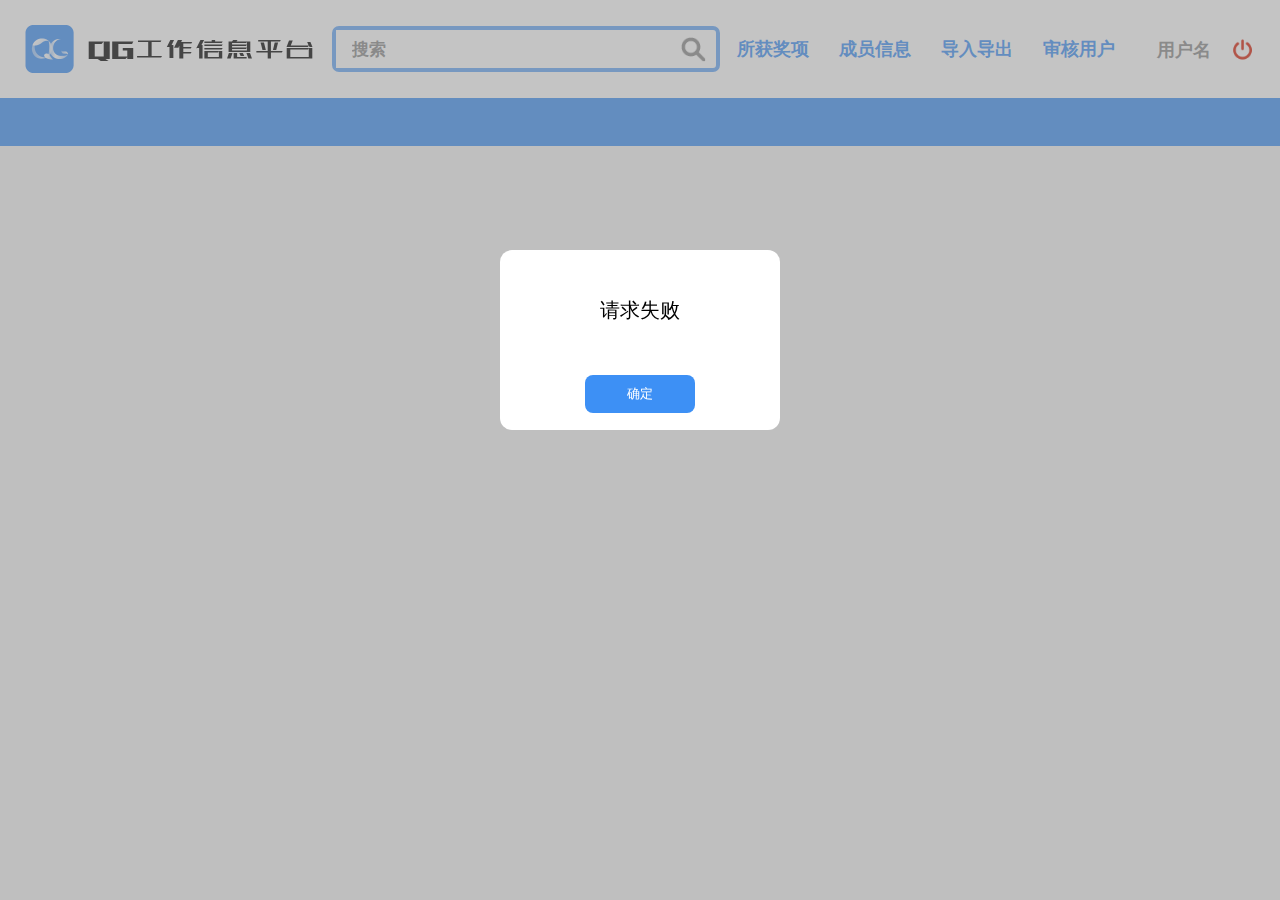
<file: html/index.html>
<!DOCTYPE html>
<html>
<head>
    <meta charset="utf-8">
    <title>QG信息管理系统</title>
    <!-- 360 使用Google Chrome Frame -->
    <meta name="renderer" content="webkit">
    <!-- 优先使用 IE 最新版本和 Chrome -->
    <meta http-equiv="X-UA-Compatible" content="IE=edge,chrome=1" />
    <!-- 开启响应式 -->
    <meta name="viewport" content="width=device-width, initial-scale=1.0">
    <!-- SEO页面关键词 -->
    <meta name="keywords" content="your keywords">
    <!-- SEO页面描述 -->
    <meta name="description" content="your description">
    <!-- favicon，可更改图片类型 -->
    <link rel="shortcut icon"  />
    <!-- 引入预设css -->
    <link rel="stylesheet" href="../styles/reset.css">
    <!-- < 引入css > -->
    <link rel="stylesheet" href="../styles/index.css">
    <!-- 引入工具类js文件 -->
    <script src="../srcipts/util.js"></script>
    <!-- < 引入jQuery文件 > -->
    <script src="../srcipts/jquery-3.3.1.min.js"></script>
    <!-- < 引入xlsx.core文件，对excel表格进行读取预览 > -->
    <script src="../srcipts/xlsx.core.min.js"></script>
</head>
<body>
    <div class="root">
        <header class="root-header">
            <div class="logo-container">
                <a href="#"><img src="../images/logo/transverse_platform.png" ></a>
            </div>
            <div class="search-input-container">
                <input type="text" id="search-input" placeholder="搜索">
                <a id="search-button" href="javascript:">
                    <img src="../images/icon/icon_search_normal.png" >
                </a>
            </div>
            <ul class="header-ul">
                <li data-index="0"><a href="javascript:">所获奖项</a><div class="li-hover"></div></li>
                <li data-index="1"><a href="javascript:">成员信息</a><div class="li-hover"></div></li>
                <li id="import-export" data-index="2"><a href="javascript:">导入导出</a><div class="li-hover"></div></li>
                <li id="auditing-user" data-index="3"><a href="javascript:">审核用户</a><div class="li-hover"></div></li>
            </ul>
            <div>
                <a href="javascript:" id="user-name">用户名</a>
                <a href="javascript:" id="logout-button"></a>
            </div>
        </header>
        <nav class="root-nav">
            <ul class="first-menu"></ul>
        </nav>
        <main class="root-main">
            <section class="part-left">
                <main class="part-left-main">
                    <!-- 所获奖项容器 -->
                    <div class="part prize-container" data-index="0">
                        <ul>
                            
                        </ul>
                        <div class="more-prize-button-container">
                            <span></span>
                            <button id="more-prize-button">点击查看更多</button>
                        </div>
                    </div>
                    <!-- 成员信息容器 -->
                    <div class="part menber-container" data-index="1">
                        <ul class="member-information-list-container" group="全部" grade="全部" >
                            <!-- <li userinfoId='123456' group='嵌入式' grade="2017" url="213213"><img src="../images/logo/studio_logo_information.png"><div><span>邓苏城</span><span>2017届嵌入式组</span></div></li> -->
                        </ul>
                        <div class="turn-page-button">点击此加载更多...</div>
                    </div>
                    <!-- 导出和导入容器 -->
                    <div class="part file-container upload-download-container" data-index="2">
                        <ul class="load-button-container">
                            <li><div class="load-button-layer"><span>导入奖项</span></div><span>导入奖项</span></li>
                            <li><div class="load-button-layer"><span>导入成员</span></div><span>导入成员</span></li>
                            <li><div class="load-button-layer"><span>导出奖项</span></div><span>导出奖项</span></li>
                            <li><div class="load-button-layer"><span>导出成员</span></div><span>导出成员</span></li>
                        </ul>
                        <div class="file-preview-container">
                            <ul class="file-preview-head">
                            </ul>
                            <ul class="file-preview-value">
                            </ul>
                        </div>
                        <div class="file-control-container">
                            <button>选择文件</button>
                            <input id="upload-button" type="file">
                            <button id="upload-submit">开始上传</button>
                            <button id="cancel-submit">取消上传</button>
                        </div>
                    </div>
                     <!-- 审核页面 -->
                     <div class="part auditing-container" data-index="3">
                        <div class="auditing-choice-container">
                            <span>没有未激活用户</span>
                            <ul>
                               
                            </ul>
                        </div>
                        <div class="auditing-submit-container">
                            <button id="auditing-all-permit">通过</button>
                            <button id="auditing-all-reject">不通过</button>
                            <button id="auditing-all-reset">选择重置</button>
                         </div>
                    </div>
                    <!--  搜索页面  -->
                    <div class="part search-container" data-index="4">
                        <div class="search-info-list">
                            <li>
                                <img src="../images/logo/studio_logo_information.png">
                                <div>
                                <span>邓苏城</span>'
                                <span>2017嵌入式</span>
                                </div>
                            </li>
                            <li>
                                <img src="../images/logo/studio_logo_information.png">
                                <div>
                                <span>邓苏城</span>'
                                <span>2017嵌入式</span>
                                </div>
                            </li>
                            <li>
                                <img src="../images/logo/studio_logo_information.png">
                                <div>
                                <span>邓苏城</span>'
                                <span>2017嵌入式</span>
                                </div>
                            </li>
                        </div>
                        <div class="search-prize-list">
                            <ul>
                            <a href="javascript:">
                                <div class="prize-img-container">
                                    <img src="../images/logo/studio_logo_prize.png" class="prize-img">
                                </div>
                                <div class="prize-info-container">
                                    <h1 class="prize-name">广东工业大学</h1>
                                    <p class="prize-time-container"><span class="prize-time">2017</span></p>
                                    <p><span class="prize-people">等俗称</span></p>                                
                                </div>
                            </a>
                            <a href="javascript:">
                                <div class="prize-img-container">
                                    <img src="../images/logo/studio_logo_prize.png" class="prize-img">
                                </div>
                                <div class="prize-info-container">
                                    <h1 class="prize-name">广东工业大学</h1>
                                    <p class="prize-time-container"><span class="prize-time">2017</span></p>
                                    <p><span class="prize-people">等俗称</span></p>                                
                                </div>
                            </a>
                            <a href="javascript:">
                                <div class="prize-img-container">
                                    <img src="../images/logo/studio_logo_prize.png" class="prize-img">
                                </div>
                                <div class="prize-info-container">
                                    <h1 class="prize-name">广东工业大学</h1>
                                    <p class="prize-time-container"><span class="prize-time">2017</span></p>
                                    <p><span class="prize-people">等俗称</span></p>                                
                                </div>
                            </a>
                            </ul>
                        </div>
                        <div class="turn-page-button">点击此加载更多...</div>
                    </div>
                    <!-- 详细操作页面 -->
                    <div class="part prize-detail-container" data-index="5"></div>
                    <!--  成员详细信息页面  -->
                    <div class="part info-detail-container" data-index="6">
                        <div class="info-container">
                            <div class="info-container-left">
                                <div class="head-img-container">
                                    <img src="../images/logo/studio_logo_information.png">
                                </div>
                                <div class="info-introduction-container">
                                    <span>个人简介</span>
                                    <textarea id="info-introduction"></textarea>
                                </div>
                            </div>
                            <ul class="info-container-right">
                                <li><label>成员名字</label><input id=""></li>
                                <li><label>成员组别</label><input id=""></li>
                                <li><label>所属学院</label><input id=""></li>
                                <li><label>年级</label><input id=""></li>
                                <li><label>联系电话</label><input id=""></li>
                                <li><label>籍贯</label><input id=""></li>
                                <li><label>QQ账号</label><input id=""></li>
                                <li><label>常用邮箱</label><input id=""></li>
                                <div class="info-detail-button-container">
                                    <button>上传图片</button>
                                    <input type="file" id="upload-headPic" accept="image/jpg,image/png,image/png">
                                    <button>确定修改</button>
                                </div>
                            </ul>
                        </div>
                    </div>
                    
                </main>
            </section>
            <section class="part-right">
                <div class="show-panel-button-container">
                    <a href="javascript:" id="show-panel-button">
                        <img src="../images/icon/arrow_left_blue.png" id="arrow">
                        <span>筛选条件</span>
                    </a>
                </div>
                <!-- 右边面板的展示区域 -->
                <div class="panel-container">
                    <!-- 奖项条件查询面板 -->
                    <div class="panel prize-select-panel">
                        <div class="prize-select-container">
                            <span>获奖年份</span>
                            <div class="select-plugin" tabindex>
                                <span class="option">所有</span>
                                <button class="prize-select-button"></button>
                                <div class="prize-option-container">
                                    <ul id="date-options">
                                        <li>所有</li>
                                    </ul>
                                </div>
                            </div>
                        </div>
                        <div class="prize-select-container">
                            <span>获奖级别</span>
                            <div class="select-plugin" tabindex>
                                <span class="option">所有</span>
                                <button class="prize-select-button"></button>
                            <div class="prize-option-container">
                                    <ul>
                                        <li>所有</li>
                                        <li>省级</li>
                                        <li>市级</li>
                                        <li>校级</li>
                                        <li>学院级</li>
                                    </ul>
                            </div>
                            </div>
                        </div>
                        <div class="prize-select-container">
                            <span>获奖等级</span>
                            <div class="select-plugin" tabindex>
                                <span class="option">所有</span>
                                <button class="prize-select-button"></button>
                                <div class="prize-option-container">
                                    <ul>
                                        <li>所有</li>
                                        <li>一等奖</li>
                                        <li>二等奖</li>
                                        <li>三等奖</li>
                                    </ul>
                                </div>
                            </div>
                        </div>
                        <div class="commit-search-prize-container">
                            <a href="javascript:" id="commit-search-prize-button">确认</a>
                            <div class="a-hover"></div>
                        </div>
                    </div>
                    <!-- 成员管理操作面板 -->
                    <div class="panel">
                        <div class="info-list-panel">
                            <div class="condition-container grade-condition-container">
                                <span>所属年级</span>
                                <div class="swtich-select-container">
                                    <span>
                                        全部
                                    </span>
                                    <img src="../images/icon/arrow_down.png">
                                </div>
                            </div>
                            <div class="condition-container major-condition-container">
                                <span>所属组别</span>
                                <div class="swtich-select-container">
                                    <span>
                                        全部
                                    </span>
                                    <img src="../images/icon/arrow_down.png">
                                </div>
                            </div>
                            <div class="info-button-container">
                                <span>确认</span>
                                <div class="info-button-layer"><span>确认</span></div>
                            </div>
                            <div class="info-select-list grade-select-list">
                                <ul choice-text="全部">
                                    <li>全部</li>
                                    <li>2004</li>
                                    <li>2005</li>
                                    <li>2006</li>
                                    <li>2007</li>
                                    <li>2008</li>
                                    <li>2009</li>
                                    <li>2010</li>
                                    <li>2011</li>
                                </ul>
                            </div>
                            <div class="info-select-list group-select-list">
                                <ul choice-text="全部">
                                    <li>全部</li>
                                    <li>嵌入式组</li>
                                    <li>前端组</li>
                                    <li>后台组</li>
                                    <li>手游组</li>
                                    <li>移动组</li>
                                    <li>数据挖掘组</li>
                                    <li>设计师组</li>
                                </ul>
                            </div>
                        </div>
                    </div>
                </div>
            </section>
        </main>
    </div>
    <div class="float-tips-layer">
            <div>
                <span>提示</span>
                <button>确定</button>
            </div>
    </div>
    <div class="float-confirm-layer">
            <div>
                <span>提示</span>
                <button class="confirm-check" choice="confirm">确定</button>
                <button choice="cancel">取消</button>
            </div>
    </div>
    <!-- < 引入该页面的js文件 > -->
    <script src="../srcipts/index.js"></script>
</body>
</html>
</file>
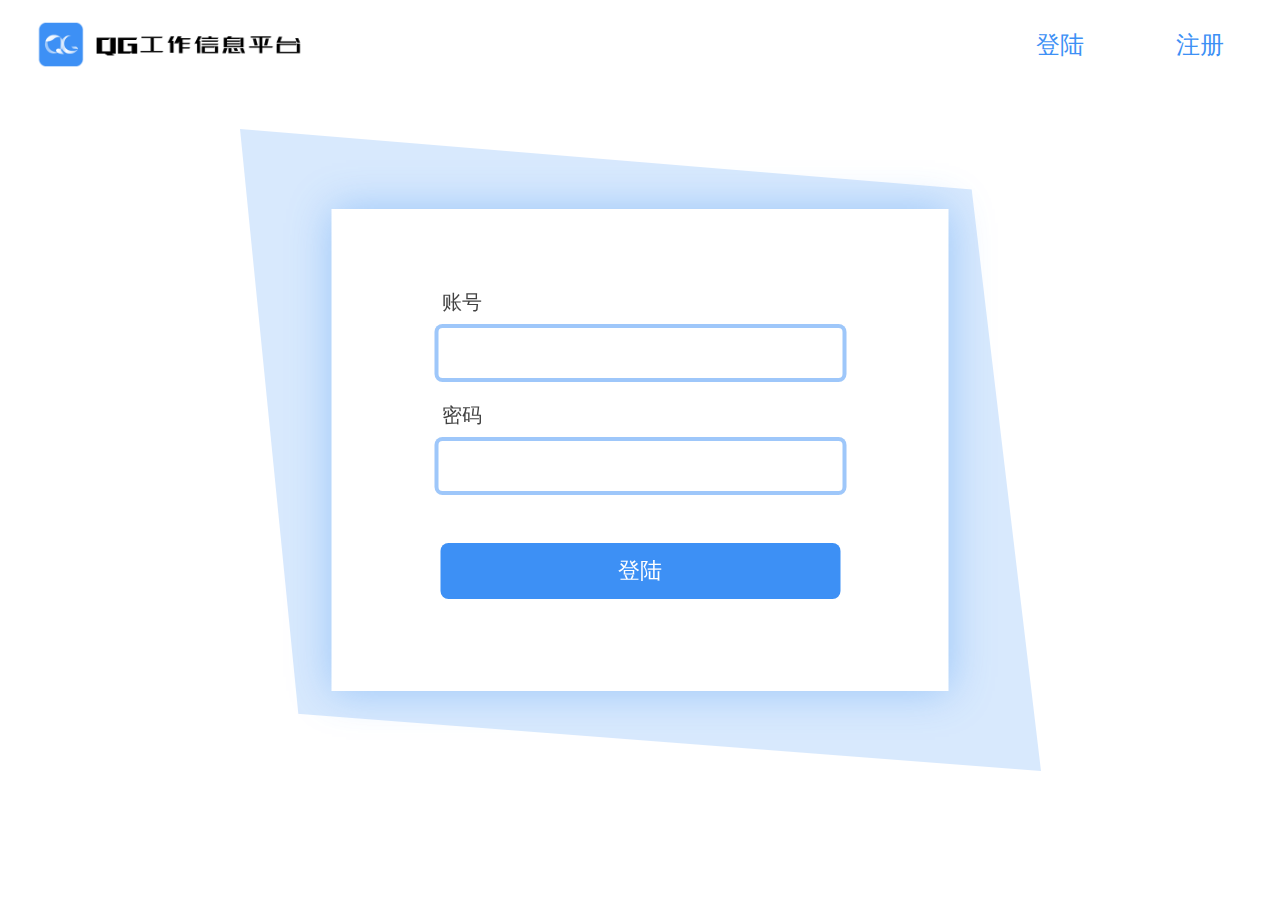
<file: html/login.html>
<!DOCTYPE html>
<html>
<head>
    <meta charset="utf-8">
    <title>QG信息管理系统</title>
    <!-- 360 使用Google Chrome Frame -->
    <meta name="renderer" content="webkit">
    <!-- 优先使用 IE 最新版本和 Chrome -->
    <meta http-equiv="X-UA-Compatible" content="IE=edge,chrome=1" />
    <!-- 开启响应式 -->
    <meta name="viewport" content="width=device-width, initial-scale=1.0">
    <!-- SEO页面关键词 -->
    <meta name="keywords" content="your keywords">
    <!-- SEO页面描述 -->
    <meta name="description" content="your description">
    <!-- favicon，可更改图片类型 -->
    <link rel="shortcut icon"  />
    <!-- 引入预设css -->
    <link rel="stylesheet" href="../styles/reset.css">
    <!-- < 引入css > -->
    <link rel="stylesheet" href="../styles/login.css">
    <!-- 引入工具类js文件 -->
    <script src="../srcipts/util.js"></script>
    <!-- < 引入jQuery文件 > -->
    <script src="../srcipts/jquery-3.3.1.min.js"></script>
</head>
<body>
    <!-- < 头部 > -->
    <header>
        <img src="../images/logo/transverse_platform.png">
        <div class="switch-container">
            <div id="login-mode">
                <div class="switch-layer">
                    <span>登陆</span>
                </div>
                <span>登陆</span>
            </div>
            <div id="register-mode">
                <div class="switch-layer">
                    <span>注册</span>
                </div>
                <span>注册</span>
            </div>
        </div>
    </header>
    <!-- < 中间输入表单那个区域 > -->
    <section>
        <div>
            <div class="login-container mode-container-unrotated">
                <div class="login-input-container input-container-unrotated">
                    <label class="login-first-label" for="login-userName">账号</label>
                    <input type="text" id="login-userName" name="userName" autocomplete="off"/>
                    <label for="login-password">密码</label>
                    <input type="password" id="login-password" name="password" autocomplete="off"/>
                    <button>登陆</button>
                </div>
            </div>
            <div class="register-container mode-container-rotated">
                <div class="register-input-container input-container-rotated">
                    <label for="register-userName">账号</label>
                    <input type="text" id="register-userName" name="userName" autocomplete="off"/>
                    <label for="register-name">真实姓名</label>
                    <input type="text" id="register-name" name="name" autocomplete="off"/>
                    <label for="register-password">密码</label>
                    <input type="password" id="register-password" name="password" autocomplete="off"/>
                    <button>注册</button>
                </div>
            </div>
            <div class="tips transverse-tips login-userName-tip">
                <div></div>
            </div>
            <div class="tips transverse-tips login-password-tip">
                <div></div>
            </div>
            <div class="tips transverse-tips register-userName-tip">
                <div></div>
            </div>
            <div class="tips transverse-tips register-name-tip">
                <div></div>
            </div>
            <div class="tips transverse-tips register-password-tip">
                <div></div>
            </div>
        </div>
    </section>
    <div class="float-tips-layer">
        <div>
            <span>提示</span>
            <button>确定</button>
        </div>
    </div>
    <!-- < 引入该页面的js文件 > -->
    <script src="../srcipts/login.js"></script>
</body>
</html>
</file>
<file: styles/index.css>
body {
    height: 100vh;
    width: 100%;
}
.root { 
    height: 100%;
    width: 100%;
    min-width: 1245px;
    overflow: hidden;
    display: flex;
    flex-direction: column;
}
.root-header {
    height: 98px;
    width: 100%;
    display: flex;
    justify-content: space-between;
    align-items: center;
}
.logo-container {
    height: auto;
    width: 320px;
    margin-left: 10px;
}
.logo-container a {
    display: block;
    height: 98px;
}
.logo-container img {
    height: 100%;
    width: 100%;
}

/* 输入框 */

.search-input-container {
    height: 38px;
    width: 380px;
    border: 4px solid rgba(61, 144, 245, .8);
    border-radius: 7px;
    position: relative;
}
.search-input-container input {
    height: 28px;
    width: 80%;
    padding: 5px 16px;
    font-size: 1.1em;
}
.search-input-container input::placeholder {
    color: #8a8a8a;
    font-weight: 600;
}
.search-input-container a {
    height: 25px;
    width: 25px;
    position: absolute;
    top: 50%;
    margin-top: -12px;
    right: 10px;
}
.search-input-container img {
    height: 100%;
}
.header-ul {
    height: auto;
    width: auto;
    display: flex;
}
.header-ul li {
    margin: 0 15px;
    font-size: 1.2em;
    font-weight: 600;
    position: relative;
}
.li-hover {
    height: 85px;
    width: 89px;
    content: "";
    display: block;
    position: absolute;
    top: -148px;
    left:-8px;
    background-color: #3d90f5;
    z-index: -1;
    border-radius: 15px;
    transition: transform .6s;
}
.header-ul li:hover  .li-hover {
    transform: translateY(100px);
}
.header-ul a {
    color: #3d90f5;
    background: transparent;
    transition: color .6s;
}
.header-ul a:hover {
    color: #fff;
}

/* 用户名 */

#user-name {

    display: inline-block;
    font-size: 1.2em;
    font-weight: 600;
    color: #8a8a8a;
    margin: 25px;
    /* margin-right: 0; */
}

/* 顶部导航栏 */

.root-nav {
    height: 48px;
    width: 100%;
    background-color: #3d90f5;
    overflow: hidden;
}
.first-menu {
    margin: 10px 10px;
    text-align: center;
    width: auto;
}
.first-menu li {
    height: 44px;
    width: 140px;
    line-height: 44px;
    font-size: 1.1em;
    border-radius: 8px;
    box-shadow: 0 5px 10px 0 #3d90f580 inset;
    background-color: #fff;
    float: left;
    margin: 0 5px;
    position: relative;
    overflow: hidden;
}

/* 处于激活状态的样式 */

.first-menu-li-acitve {
    background-color: #f5f5f5 !important;
    box-shadow: none !important;
}
.first-menu::after {
    content: "";
    display: block;
    clear: both;
}
.first-menu a {
    display: block;
    height: 100%;
    width: 66%;
    font-size: .9em;
    margin: 0 auto;
}
.close-button {
    height: 20px;
    width: 20px;
    background: url(../images/icon/cross_normal.png) no-repeat center;
    background-size: 12px;
    position: absolute;
    top: 50%;
    margin-top: -11px;
    right: 6px;
}
.root-main {
    width: 100%;
    background-color: #f5f5f5;
    display: flex;
    flex: 1;
}
.part-left {
    height: auto;
    flex: 1;
    overflow: auto;
}
.part-left-main {
    height: 100%;
    position: relative;
    
}
.part-left-main::after {
    content: "";
    clear: both;
    display: block;
    visibility: hidden;
}

/* 奖项列表 */


.part {
    display: none;
}
.prize-container ul,.search-prize-list ul {
    height: auto;
    width: 1000px;
    margin: 0 auto;
}
.prize-container li,.search-prize-list li {
    height: auto;
    width: 100%;
    background-color: #fff;
    border-radius: 5px;
    box-shadow: 0 4px 4px 2px #eee;
    margin: 30px 0;
}
.prize-container a,.search-prize-list a {
    display: block;
    height: auto;
    padding: 20px 10px;
}
.prize-img-container {
    height: 100px;
    width: 150px;
    background-color: #000;
    display: inline-block;
    margin:  0 30px 0 20px;
}
.prize-img-container img {
    height: 100%;
    width: 100%;
}
.prize-info-container {
    height: 100px;

    display: inline-block;
    vertical-align: middle;
}

.more-prize-button-container {
    height: auto;
    width: 100%;
    text-align: center;
    margin: 50px 0;
    position: relative;
}
.more-prize-button-container button {
    height: 40px;
    width: 500px;
    
    border-radius: 6px;
    color: #3d90f5;
    font-size: 1.1em;
    transition: background-color .6s, color .6s;
    background-color: transparent;
}
.more-prize-button-container button:hover {
    background-color: #3d90f5;
    color: #fff;
}

/* 奖项详细页面 */

.prize-detail-container {
    height: auto;
    width: 80%;
    margin: 0px auto;
    padding-top: 60px;
}
.prize-detail-container-left {
    display: inline-block;
    height: 100%;
    width: 40%;
    /* min-width: ; */
    margin-right: 3%;
}
.prize-detail-img-container {
    width: 100%;
    height: 360px;
    background-color: #000;
    margin-bottom: 10px;
    border: 2px solid #3d90f5;
}
#prize-detail-img {
    height: 100%;
    width: 100%;
}
.introduction-container {
    height: 196px;
    width: 100%;
    overflow: hidden;
    border: 2px solid #dcdcdc;
    background-color: #fff ;
}
#introduction {
    height: 196px;
    width: 100%;
    resize: none;
    outline: none;
    background: transparent;
    font-size: 1.1em;
    border: none;
}

.prize-detail-container-right {
    display: inline-block;
    height: 100%;
    width: 55%;
    vertical-align: top;

}
.prize-detail-container-right ul {
    width: 750px;
    margin: 0 auto;
}

.prize-detail-container-right li {
    height: auto;
    margin: 10px 0;
}
.prize-detail-container-right label {
    font-size: 1.1em;
    margin-right: 15px;
}
.prize-input-container {
    height: auto;
    width: auto;
    display: inline-block;
    border: 2px solid #f5f5f5;

}
.prize-detail-container-right input {
    height: 30px;
    width: 560px;
    padding: 5px 15px;
    background-color: #fff;
    font-size: 1.1em;
}

.prize-button-container {
    margin: 30px auto;
    text-align: center;
}
.prize-button-container button {
    background: transparent;
    font-size: 1.2em;
    font-weight: 600;
    color: #3d90f5;
    margin: 0 30px;
}
/* 奖项名称 */

.prize-name {
    margin: 5px 0 15px 0;
    font-size: 1.3em;
    color: #3d90f5;
}
.prize-time {
    color: #3d90f5;
}
.prize-people {
    color: #3d90f5;
}
.prize-time-container  {
    margin-bottom: 10px;
}
.part-right {
    height: 100%;
    width: 48px;
    overflow: hidden;
    transition: width .5s ease;
    will-change: width;
    background-color: #fff;
    display: none;
}

/* 展示操作面板 */

.part-right-animation {
    width: 400px;
}
.part-right-animation .show-panel-button-container {
    height: 30px;
    width: auto;
    margin: 20px;
}
.part-right-animation #arrow {
    transform: rotateZ(180deg);
    padding: 0 5px;
}
.part-right-animation .panel {
    opacity: 1;
}

/* 成员信息列表 */

.member-information-list-container {
    display: flex;
    justify-content: left;
    flex-flow: wrap;
    top: 12px;
    left: 0;
    width: 80%;
    margin: 60px auto;
}
.member-information-list-container::after {
    display: block;
    content: "";
    clear: both;
    visibility: hidden;
}
.member-information-list-container li {
    position: relative;
    float: left;
    cursor: pointer;
    width: 180px;
    height: 270px;
    background-color: bisque;
    margin: 32px 24px;
    overflow: hidden;
    border: 2px solid #3d90f5;
    border-radius: 3px;
}
.member-information-list-container li img {
    width: 100%;
    height: 100%;
}
.member-information-list-container li div {
    position: absolute;
    width: 100%;
    height: 64px;
    bottom: -32px;
    left: 0;
    transition: bottom .5s ease;
    background-color: rgba(255, 255, 255, 0.5);
}
.show-member-group {
    bottom: 0!important;
}
.member-information-list-container li span {
    display: block;
    text-align: center;
    font-size: 1em;
    color: #fff;
    line-height: 32px;
    width: 100%;
    height: 32px;
    background-color: rgba(61, 144, 245, .7);
}

.turn-page-button {
    cursor: pointer;
    width: 500px;
    height: 40px;
    border-radius: 8px;
    margin: 30px auto;
    line-height: 40px;
    text-align: center;
    font-size: 16px;
    color: #fff;
    background-color: #3d90f5;
}

/* 文件上传下载块↓ */

.upload-download-container {
    /* display: block!important; */
    width: 100%;
    overflow:  hidden;
}
.load-button-container {
    position: absolute;
    top: 120px;
    left: 0;
}
.load-button-container li {
    position: relative;
    margin-top: 10px;
    width: 200px;
    height: 56px;
    /* background-color: #3d90f5; */
}
.load-button-container span {
    display: block;
    height: 56px;
    line-height: 56px;
    font-size: 20px;
}
.load-button-container li>span {
    cursor: pointer;
    float: left;
    margin-left: 32px;
    color: #3d90f5;
}
.load-button-layer {
    position: absolute;
    cursor: pointer;
    top: 0;
    left: 0;
    width: 0;
    height: 56px;
    border-top-right-radius: 24px;
    border-bottom-right-radius: 24px;
    background-color: #3d90f5;
    transition: width .5s ease;
    overflow: hidden;
}
.load-button-active {
    width: 200px;
}
.load-button-choiced {
    width: 200px;
}
.load-button-layer>span {
    width: 100px;
    margin-left: 32px;
    color: #fff;
}
.file-preview-container {
    position: relative;
    width: 700px;
    height: 450px;
    border: 4px solid #E0E0E0;
    margin: 60px auto;
    overflow-x: auto;
    background-color: #fff;
}
.file-preview-head,.file-preview-value li ul {
    white-space: nowrap;
    height: 40px;
    font-size: 0;
    letter-spacing: -3px;
}
.file-preview-head li {
    display: inline-block;
    font-size: 18px;
    vertical-align: top;
    text-align: center;
    line-height: 40px;
    letter-spacing: 0px;
    width: 100px;
    height: 40px;
    border-bottom: 2px solid #E0E0E0;
    border-right: 2px solid #E0E0E0;
    background-color: #f5f5f5;
}
.file-preview-head li:last-child {
    border-right: none;
}
.file-preview-value {
    background-color: #fff;
}
.file-preview-value li ul li {
    display: inline-block;
    vertical-align: top;
    letter-spacing: 0px;
    text-align: center;
    font-size: 12px;
    line-height: 40px;
    width: 100px;
    height: 40px;
}
.file-control-container {
    position: relative;
    width: 600px;
    margin-left: auto;
    margin-right: auto;
    margin-bottom: 20px;
}
.file-control-container::after {
    content: "";
    display: block;
    visibility: hidden;
    clear: both;
}
.file-control-container button {
    display: block;
    float: left;
    font-size: 18px;
    background-color: #3d90f5;
    color: #fff;
    border-radius: 24px;
    width: 150px;
    height: 48px;
    margin-left: 75px;
}
.file-control-container button:first-child {
    margin-left: 0;
}
.file-control-container input {
    position: absolute;
    cursor: pointer;
    display: block;
    left: 0;
    border-radius: 24px;
    opacity: 0;
    width: 150px;
    height: 48px;
}
/* 文件上传下载↑ */

/* 搜索结果↓ */

.search-container {
    /* display: block!important; */
    width: 100%;
    overflow:  hidden;
}
.search-info-list::after,.search-prize-list::after {
    content: "";
    display: block;
    visibility: hidden;
    clear: both;
}
.search-info-list {
    display: flex;
    justify-content: center;
    flex-flow: wrap;
    top: 12px;
    left: 0;
    width: 90%;
    margin-left: auto;
    margin-right: auto;
}
.search-info-list li {
    position: relative;
    float: left;
    cursor: pointer;
    width: 180px;
    height: 270px;
    background-color: bisque;
    margin: 32px 24px;
    overflow: hidden;
}
.search-info-list li img {
    width: 180px;
    height: 270px;
}
.search-info-list li div {
    position: absolute;
    width: 100%;
    height: 64px;
    bottom: -32px;
    left: 0;
    transition: bottom .5s ease;
    background-color: rgba(255, 255, 255, 0.5);
}
.show-member-group {
    bottom: 0!important;
}
.search-info-list li span {
    display: block;
    text-align: center;
    font-size: 18px;
    color: #424242;
    line-height: 32px;
    width: 100%;
    height: 32px;
}
.search-prize-list ul>a {
    background-color: #fff!important;
    margin-top: 20px;
}
.search-container button:hover {
    background-color: rgba(61, 144, 245, .6);
}
/* 搜索结果↑ */

/* 审核页面↓ */

.auditing-choice-container {
    width: 800px;
    border: 4px solid #E0E0E0;
    margin: 40px auto;
    overflow: hidden;
}
.auditing-choice-container::after {
    content:"";
    display: block;
    visibility: hidden;
    clear: both;
}
.auditing-choice-container li {
    width: 90%;
    height: 18px;
    margin: 10px auto;
    padding: 15px;
    border: 2px solid #E0E0E0;
}
.auditing-submit-container {
    width: 510px;
    height: 48px;
    margin: 40px auto;
}
.auditing-submit-container button {
    display: block;
    float: left;
    margin: 0 10px;
    background-color: #3d90f5;
    border-radius: 24px;
    font-size: 17px;
    color: #fff;
    width: 150px;
    height: 48px;
}
.auditing-choice-container li span,.auditing-choice-container input {
    float: left;
    display: block;
}
.auditing-check-box {
    margin-top: 4.5px;
}
.auditing-name,.auditing-userName {
    margin-left: 135px;
}
.auditing-name b,.auditing-userName b {
    color: #3d90f5;
}
.auditing-choice-container>span {
    display: block;
    width: 100%;
    text-align: center;
    height: 36px;
    line-height: 36px;
    color: #3d90f5;
}
.auditing-container button:hover {
    background-color: rgba(61, 144, 245, .6);
}
/* 审核页面↑ */

/* 成员详细页面↓ */

.info-detail-container {
    overflow: hidden;
    background-color: #fff;
}
.info-container {
    display: flex;
    width: 800px;
    height: 550px;
    margin: 40px auto;
    border: 1px solid #e0e0e0;
}
.info-container-left {
    width: 270px;
    height: 550px;
    margin-top: 40px;
    margin-left: 40px;
}
.info-container-right {
    float: left;
    /* flex: 1; */
    height: 600px;
}
.info-container-right input {
    background-color: #e0e0e0;
    float: left;
    margin-top: 20px;
    margin-left: 20px;
    width: 370px;
    height: 36px;
    font-size: 16px;
    text-indent: 10px;
    color: #1f1f1f;
}
.head-img-container {
    width: 240px;
    height: 270px;
}
.head-img-container>img {
    display: block;
    width: 180px;
    height: 270px;
    margin: 0 auto;
}
.info-introduction-container {
    position: relative;
    margin-top: 30px;
    width: 240px;
    height: 150px;
    border: 1px solid #e0e0e0;
    border-radius: 8px;

}
.info-introduction-container textarea {
    width: 230px;
    height: 140px;
    /* padding: 10px; */
    margin: 5px;
    resize: none;
    font-size: 16px;
    border: 0;
    outline: none;
}
.info-introduction-container span {
    position: absolute;
    top: -25px;
}
.info-container-right label {
    display: block;
    float: left;
    margin-top: 20px;
    width: 60px;
    height: 38px;
    line-height: 38px;
}
.info-container-right li {
    width: 100%;
    height: 58px;
}
.info-detail-button-container {
    position: relative;
    margin-top: 20px;
    margin-left: 130px;
    width: 265px;
    height: 46px;
}
.info-detail-button-container button {
    width: 100px;
    height: 38px;
    border-radius: 8px;
    font-size: 16px;
    color: #fff;
    background-color: #3d90f5;
    margin: 10px 15px;
}
.info-detail-button-container button:hover {
    background-color: rgba(61, 144, 245, .6);
}
.info-detail-button-container>input {
    position: absolute;
    display: block;
    cursor: pointer;
    z-index: 1;
    opacity: 0;
    width: 100px;
    height: 38px;
    top: -10px;
    left: -5px;
    border-radius: 8px;
}
/* 成员详细页面↑ */

.show-part-right .panel {
    opacity: 1;
}

/* 右边的操作面板 */

.show-panel-button-container {
    height: 100px;
    width: 20px;
    margin: 10px auto;
}
.show-panel-button-container a {
    color: #3d90f5;
    font-weight: 600;
}
#arrow {
    height: 21px;
    padding: 5px 0;
}

.panel {
    height: auto;
    margin: 0 auto;
    /* overflow: hidden; */
    opacity: 0;
    display: none;
}

/* 筛选奖项操作面板 */

.prize-select-panel {
    width: 300px;
    font-size: 1.2em;
    color: #3d90f5;
    height: 500px;
    text-align: center; 
    position: relative;
    margin-top: 75px;
}
.prize-select-container {
    width: 100%;
    margin: 20px auto;
}

/* 选项插件 */

.select-plugin {
    height: 32px;
    width: 150px;
    display: inline-block;
    border: 2px solid #3d90f5;
    border-radius: 5px;
    vertical-align: middle;
    margin-left: 25px;
    line-height: 32px;
    position: relative;
}
.select-plugin span {
    font-size: .9em;
}
.prize-option-container {
    height: 130px;
    width: 148px;
    overflow: hidden;
    background-color: #fff;
    border: 2px solid #dcdcdc;
    position: absolute;
    top: 0px;
    z-index: -2;
    border-radius: 5px;
    transition: transform .5s, opacity .3s;
    opacity: 0;
}
.prize-option-container ul {
    height: 145px;
    width: 163px;
    overflow: scroll;
}
.show-option-container .prize-option-container {
    transform: translateY(36px);
    z-index: 2;
    opacity: 1;
}
.select-plugin li {
    height: auto;
    width: 148px;
    padding: 0px 0;
    font-size: .9em;
    text-align: center;
    color: #000;
    cursor: pointer;
}
.select-plugin li:hover {
    background: #3d90f5;
    color: #fff;
}
.select-plugin button {
    height: 14px;
    width: 19px;
    background: url(../images/icon/arrow_down.png) no-repeat center;
    background-size: contain;
    position: absolute;
    top: 50%;
    right: 8px;
    margin-top: -7px;
}
.commit-search-prize-container {
    height: 50px;
    width: 100%;
    margin-top: 50px;
    position: relative;
    z-index: 1;
}

#commit-search-prize-button {
    height: 50px;
    width: 80px;
    background: transparent;
    font-size: 1.3em;
    font-weight: 600;
    color: #3d8ff4;
    z-index: 22;
    position: absolute;
    transition: color .6s ease;
    left: 50%;
    margin-left: -40px;
}
.a-hover {
    height: 50px;
    width: 0;
    position: absolute;
    background-color: #3d8ff4;
    transition: width .7s ease;
    will-change: width;
    transform-origin: left;
    overflow: auto;
    right: -60px;
    top: -8px;
    border-radius: 10px;
}

.commit-search-prize-container:hover .a-hover {
    width: 250px;
}
.commit-search-prize-container:hover #commit-search-prize-button {
    color: #fff;
}

#arrow {
    transition: transform .5s;
    will-change: transform;
}

/* 信息展示列表的右边条件分类框↓ */

.info-list-panel {
    position: relative;
    width: 100%;
    height: 400px;
}
.info-list-panel span {
    display: block;
    float: left;
    font-size: 1.2em;
    color: #3d90f5;
}
.condition-container {
    width: 300px;
    height: 56px;
    margin: 40px auto;
    text-align: center;
}
.condition-container>span {
    height: 56px;
    width: 100px;
    line-height: 56px;
    text-align: center;

}
.swtich-select-container {
    display: inline-block;
    cursor: pointer;
    width: 130px;
    height: 32px;
    margin-left: 32px;
    border: 4px solid #9EC7FA;
    border-radius: 8px;
    margin: 10px 0 ;
    position: relative;
    font-size: .9em;
}
.swtich-select-container>span {
    /* width: 100px; */
    height: 32px;
    margin-left: 36px;
    line-height: 32px;
}
.swtich-select-container>img {
    position: absolute;
    height: 15px;
    width: 15px;
    top: 0;
    top: 9px;
    right: 15px;
}
.info-select-list {
    position: absolute;
    display: none;
    width: 200px;
    height: 192px;
    border: 1px solid #dcdcdc;
    border-radius: 8px;
    overflow: hidden;
    opacity: 0;
    background-color: #fff;
    transition: transform .4s ease, opacity .4s ease;
}
.info-list-animate {
    transform: translateY(20px);
    opacity: 1;
}
.info-select-list ul {
    width: 216px;
    height: 192px;
    overflow: auto;
}
.info-select-list ul li {
    text-align: center;
    cursor: pointer;
    height: 48px;
    line-height: 48px;
    color: #424242;
    font-size: 20px;
}
.info-select-list ul li:hover,.info-list-active {
    color: #fff!important;
    background-color: #3d90f5!important;
}
.grade-select-list {
    top: 40px;
    left: 203px;
}
.group-select-list {
    top: 140px;
    left: 203px;
}
.info-button-container {
    position: relative;
    float: right;
    margin-top: 40px;
    width: 275px;
    height: 72px;
    text-align: center;
}
.info-button-container span {
    cursor: pointer;
    margin-left: 50px;
    height: 72px;
    line-height: 72px;
    font-size: 24px;
    color: #3d90f5;
}
.info-button-layer {
    position: absolute;
    cursor: pointer;
    top: 0;
    right: 0;
    width: 0px;
    height: 60px;
    background-color: #3d90f5;
    border-top-left-radius: 15px;
    border-bottom-left-radius: 15px;
    transition: width .5s ease;
    overflow: hidden;
}
.info-button-layer-animate {
    width: 250px;
}
.info-button-layer>span {
    position: absolute;
    width: 48px;
    height: 60px;
    line-height: 60px;
    right: 180px;
    color: #fff;
    font-size: 22px;
}
/* 信息展示列表的右边条件分类框↑ */

#audit-user {
    display: none;
}

/* 提示浮出层样式↓ */

.float-tips-layer,.float-confirm-layer {
    position: fixed;
    display: none;
    width: 100%;
    height: 100%;
    top: 0;
    left: 0;
    background-color: rgba(138, 138, 138, .5);
}
.float-tips-layer *,.float-confirm-layer * {
    transition: all .75s ease;
}
.float-tips-layer>div,.float-confirm-layer div {
    width: 280px;
    height: 180px;
    margin: 250px auto;
    border-radius: 12px;
    background-color: #fff;
    overflow: hidden;
    opacity: 0;
}
.fadeIn {
    opacity: 1!important;
}
.float-tips-layer>div>span,.float-confirm-layer>div>span {
    display: block;
    width: 100%;
    height: 25px;
    margin-top: 47px;
    font-size: 20px;
    text-align: center;
}
.float-tips-layer>div>button {
    display: block;
    width: 110px;
    height: 38px;
    margin: 53px auto;
    border-radius: 8px;
    background-color: #3d90f5;
    color: #1f1f1f;
    color: white;
}
.float-tips-layer>div>button:hover,.float-confirm-layer>div>button:hover {
    background-color: rgba(61, 144, 245, .6);
}
.float-confirm-layer>div>button {
    float: left;
    width: 78px;
    height: 40px;
    border-radius: 8px;
    background-color: #3d90f5;
    color: #fff;
    margin-top: 55px;
    margin-left: 10px;
    margin-right: 10px;
}
.confirm-check {
    margin-left: 54px!important;
}
/* 提示浮出层样式↑ */

/* 退出登陆按钮 */

#logout-button {
    display: inline-block;
    height: 25px;
    width: 25px;
    background: url(../images/icon/logout.png) no-repeat center;
    background-size: contain;
    vertical-align: bottom;
    margin: 25px;
    margin-left: -10px;
}
#prize-upload {
    height: 20px;
    width: 20px;
    position: absolute;
    opacity: 0;
    cursor: pointer;
}
</file>
<file: styles/login.css>
body {
    width: 100%;
    height: 100vh;
    position: relative;
    overflow: hidden;
}
header {
    width: 100%;
    height: 89px;
    height: 10%;
}
header>img {
    display: block;
    float: left;
    width: 290.585px;
    height: 89px;
    margin-left: 25px;
}
section {
    height: 90%;
    width: 801px;
    margin: 0 auto;
}
section>div {
    width: 100%;
    height: 642px;
    position: absolute;
    top: 50%;
    margin-top: -321px;
    background-size: 100%;
}
section>div>div {
    position: absolute;
    width: 801px;
    height: 642px;
    top: 0;
    left: 0;
    -moz-backface-visibility: hidden;
    backface-visibility: hidden;
}
section  * {
    -ms-transition: all 1s ease;
    transition: all 1s ease;
}
.login-container {
    background: url(../images/login_input_background.png) center center no-repeat;
}
.register-container {
    background: url(../images/register_input_background.png) center center no-repeat;
}
.mode-container-unrotated {
    transform: rotateY(0deg);
}
.mode-container-rotated {
    transform: rotateY(180deg);
}
.login-container>div,.register-container>div {
    position: absolute;
    left: 50%;
    top: 50%;
    width: 617px;
    height: 482px;
    background-color: #fff;
    box-shadow: 0 0 40px 0 rgba(61, 144, 245, .4);
    backface-visibility: hidden;
}
.input-container-unrotated {
    transform: translate(-308.5px, -241px) rotateY(0deg);
}
.input-container-rotated {
    transform: translate(-308.5px, -241px) rotateY(180deg);
}
.switch-container {
    float: right;
    width: 280px;
    height: 89px;
    font-size: 24px;
    margin-right: 10px;
    overflow: hidden;
}
.switch-container>div {
    position: relative;
    float: left;
    width: 140px;
}
.switch-container>div>span {
    display: block;
    cursor: pointer;
    color: #3d90f5;
    margin-top: 28.5px;
    text-align: center;
}
.login-input-container input, .register-container input {
    display: block;
    margin: 8px auto;
    width: 400px;
    height: 48px;
    border-radius: 8px;
    border: 4px solid rgba(61, 144, 245, .5);
    font-size: 20px;
    text-indent: 10px;
    color: #424242;
}
.login-input-container input:focus,.register-container input:focus {
    border: 4px solid #3D90F5;
}
.login-input-container label, .register-container label {
    display: block;
    font-size: 20px;
    margin-top: 19.6px;
    margin-left: 110px;
    color: #424242;
}
.register-container label:first-child {
    margin-top: 30px;
}
.login-input-container button,.register-input-container button {
    display: block;
    width: 400px;
    height: 56px;
    border-radius: 8px;
    background-color: #3d90f5;
    color: white;
    margin: 48px auto;
    font-size: 22px;
}
.login-input-container button:hover,.register-input-container button:hover {
    background-color: rgba(61, 144, 245, .6)!important;
}
.login-first-label {
    margin-top: 80px!important;
}
.switch-layer {
    position: absolute;
    top: 0;
    left: 10px;
    width: 120px;
    height: 0px;
    border-bottom-left-radius: 24px;
    border-bottom-right-radius: 24px;
    background-color: #3d90f5;
    overflow: hidden;
    transition: height .5s ease;
}
.switch-container-animate {
    height: 68px;
}
.switch-layer>span {
    display: block;
    cursor: pointer;
    width: 100%;
    margin-top: 28.5px;
    text-align: center;
    color: white;
}
/* 提示的样式 */
.tips {
    position: absolute;
    font-size: 12px;
    background-color: white;
    border-radius: 4px;
    width: 130px;
    height: 35px;
    z-index: 15;
    left: 600px;
    opacity: 0;
}
.tips-active {
    opacity: 1;
}
.tips div {
    position: absolute;
    z-index: 11;
    line-height: 35px;
    width: 130px;
    height: 35px;
    text-align: center;
    color: #1f1f1f;
    border-radius: 4px;
    background-color: #fff;
    box-shadow: 0 0 4px 2px rgba(66, 66, 66, .2);
}
.tips::after,.tips::before {
    position: absolute;
    content: "";
    display: block;
    width: 8px;
    height: 8px;
    transform: rotate(45deg);
    background-color: #fff;
}
.transverse-tips {
    width: 60px;
    height: 25px;
}
/* .tips div {
    
} */
.transverse-tips::before {
    right: 56px;
    top: 13.5px;
    z-index: 10;
    box-shadow: 0 0 4px 2px rgba(66, 66, 66, .2);
}
.transverse-tips::after {
    right: 56px;
    top: 13.5px;
    z-index: 12;
}
.login-userName-tip {
    top: 206.5px;
}
.login-password-tip {
    top: 318.5px;
}
.register-userName-tip {
    top: 155.5px;
}
.register-name-tip {
    top: 268.5px;
}
.register-password-tip {
    top: 381.5px;
}
/* 浮出层 */
.float-tips-layer {
    position: fixed;
    display: none;
    width: 100%;
    height: 100%;
    top: 0;
    left: 0;
    background-color: rgba(138, 138, 138, .5);
}
.float-tips-layer * {
    transition: all .75s ease;
}
.float-tips-layer>div {
    width: 350px;
    height: 184px;
    margin: 250px auto;
    border-radius: 12px;
    background-color: #fff;
    overflow: hidden;
    opacity: 0;
}
.fadeIn {
    opacity: 1!important;
}
.float-tips-layer>div>span {
    display: block;
    width: 100%;
    height: 25px;
    margin-top: 40px;
    font-size: 20px;
    text-align: center;
}
.float-tips-layer>div>button {
    display: block;
    width: 160px;
    height: 48px;
    margin: 45px auto;
    border-radius: 8px;
    background-color: #3d90f5;
    color: #1f1f1f;
    color: white;
}
.float-tips-layer>div>button:hover {
    background-color: rgba(61, 144, 245, .6);
}
</file>
